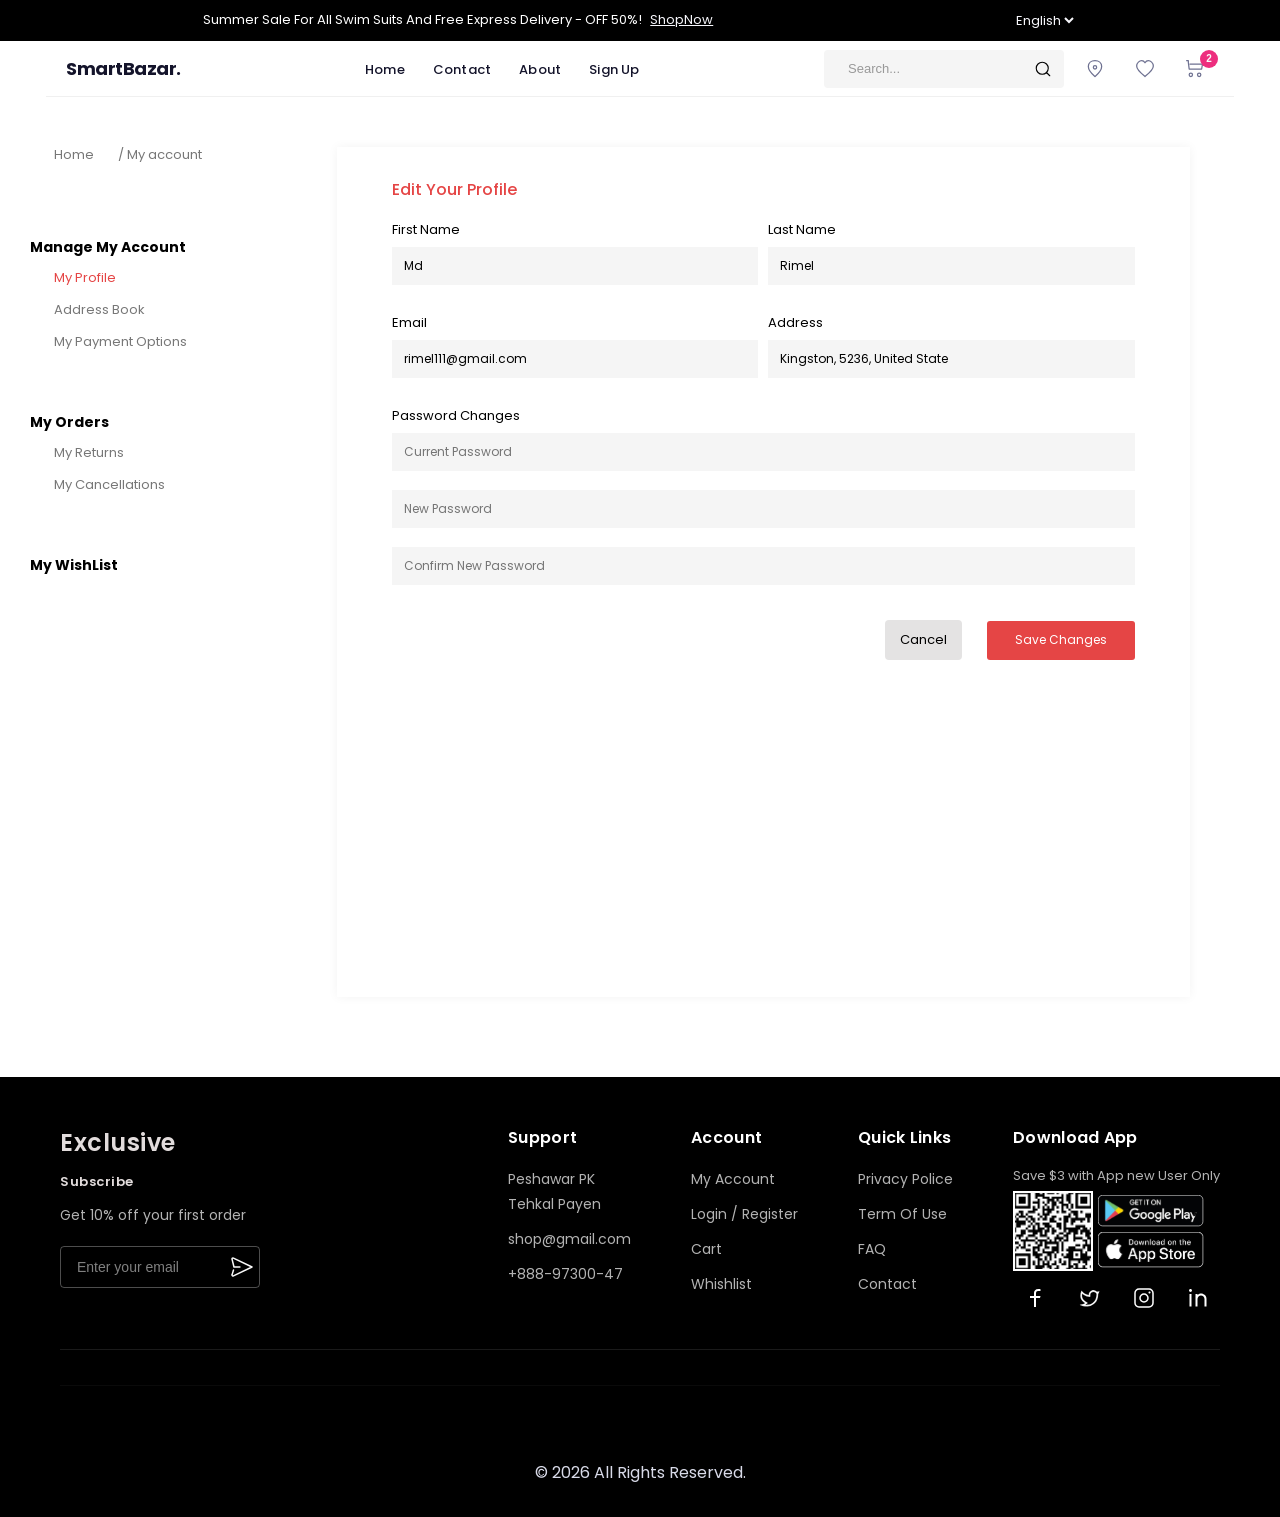
<file: pages/account.html>
<!DOCTYPE html>
<html lang="en">
  <head>
    <meta charset="UTF-8" />
    <meta name="viewport" content="width=device-width, initial-scale=1.0" />
    <title>E-commerce account</title>
    <link rel="stylesheet" href="../css/global.css" />
    <style>
      * {
        margin: 0;
        padding: 0;
        box-sizing: border-box;
      }
      body {
        width: 100%;
        height: 100vh;
      }
      .account {
        margin: auto 90px 0 auto;

        width: 100%;
        display: flex;
      }

      /* Left Side */

      .sidebar {
        height: 100vh;
        width: 40%;
        padding-top: 40px;
        padding-left: 30px;
      }

      .sidebar .links {
        display: flex;
        margin-bottom: 40px;
      }

      .sidebar h3 {
        font-size: 14px;
        margin-top: 60px;
        margin-bottom: 10px;
      }

      .sidebar a {
        display: block;
        text-decoration: none;
        color: #777;
        font-size: 13px;
        margin: 8px 0 12px 24px;
      }

      .sidebar a.active {
        color: #e54545;
      }

      /* Right Side */

      .profile {
        width: 100%;
        padding: 30px 55px;
        margin-top: 50px;
        box-shadow: 0 0 10px rgba(0, 0, 0, 0.05);
      }

      .profile h2 {
        color: #e54545;
        font-size: 16px;
        font-weight: 500;
        margin-bottom: 18px;
      }

      .row {
        display: flex;
        gap: 10px;
        width: 100%;
        margin-bottom: 28px;
      }

      .field {
        width: 100%;
      }

      .field label,
      .password label {
        display: block;
        font-size: 13px;
        margin-bottom: 7px;
      }

      input {
        width: 100%;
        border: none;
        background: #f5f5f5;
        padding: 10px 12px;
        outline: none;
        font-size: 12px;
      }

      .password input {
        display: block;
        margin-bottom: 19px;
      }

      /* Buttons */

      .buttons {
        display: flex;
        justify-content: flex-end;
        align-items: center;
        gap: 25px;
        margin-top: 35px;
      }

      .cancel {
        border: none;
        padding: 10px 15px;
        border-radius: 4px;
        background: rgb(228, 227, 227);
        font-size: 13px;
        cursor: pointer;
      }

      .save {
        width: 148px;
        height: 39px;
        border: none;
        border-radius: 3px;
        background: #e54545;
        color: white;
        cursor: pointer;
        font-size: 12px;
      }

      .account-dropdown {
        display: none;
      }

      .account-dropdown-btn {
        border: none;
        background: white;
        font-size: 14px;
        cursor: pointer;
        padding: 10px 15px;
      }

      .account-dropdown-btn span {
        margin-left: 8px;
        font-size: 10px;
      }

      .account-dropdown-content {
        display: none;
      }

      /* responsive */

      /* 750px and below */
      @media (max-width: 750px) {
        .account {
          margin: 0;
          display: block;
        }

        /* Hide normal sidebar */
        .sidebar {
          display: none;
        }

        /* Dropdown container */
        .account-dropdown {
          display: block;
          position: relative;
          width: 100%;
          text-align: right;
          padding: 10px 20px;
          border: 2px solid;
        }

        /* Dropdown button */
        .account-dropdown-btn {
          background: #f5f5f5;
          padding: 10px 15px;
          border-radius: 4px;
        }

        /* Dropdown content */
        .account-dropdown-content {
          position: absolute;
          top: 55px;
          right: 20px;
          padding: 30px;
          background: white;
          box-shadow: 0 2px 10px rgba(0, 0, 0, 0.15);
          text-align: left;
        }

        .show {
          display: block;
        }

        .account-dropdown-content h3 {
          font-size: 14px;
          margin: 10px 0;
        }

        .account-dropdown-content a {
          display: block;
          text-decoration: none;
          color: #777;
          font-size: 13px;
          margin: 8px 0 12px 15px;
        }

        .account-dropdown-content a.active {
          color: #e54545;
        }

        .profile {
          width: 100%;
          margin-top: 20px;
          padding: 30px 20px;
        }
      }
    </style>
  </head>

  <body>
    <div id="target-header"></div>

    <!-- main content -->

    <div class="account-dropdown">
      <button class="account-dropdown-btn" onclick="toggleAccountDropdown()">
        My Account <span>▼</span>
      </button>

      <div class="account-dropdown-content">
        <h3>Manage My Account</h3>

        <a class="active" href="#">My Profile</a>
        <a href="#">Address Book</a>
        <a href="#">My Payment Options</a>

        <h3>My Orders</h3>

        <a href="#">My Returns</a>
        <a href="#">My Cancellations</a>

        <h3>My WishList</h3>
      </div>
    </div>

    <div class="account">
      <div class="account">
        <!-- Left Side -->
        <div class="sidebar">
          <div class="links">
            <a href="">Home </a>
            <a href="">/ My account</a>
          </div>
          <h3>Manage My Account</h3>

          <a class="active" href="#">My Profile</a>
          <a href="#">Address Book</a>
          <a href="#">My Payment Options</a>

          <h3>My Orders</h3>

          <a href="#">My Returns</a>
          <a href="#">My Cancellations</a>

          <h3>My WishList</h3>
        </div>

        <!-- Right Side -->
        <div class="profile">
          <h2>Edit Your Profile</h2>

          <form>
            <div class="row">
              <div class="field">
                <label>First Name</label>
                <input type="text" value="Md" />
              </div>

              <div class="field">
                <label>Last Name</label>
                <input type="text" value="Rimel" />
              </div>
            </div>

            <div class="row">
              <div class="field">
                <label>Email</label>
                <input type="email" value="rimel111@gmail.com" />
              </div>

              <div class="field">
                <label>Address</label>
                <input type="text" value="Kingston, 5236, United State" />
              </div>
            </div>

            <div class="password">
              <label>Password Changes</label>

              <input type="password" placeholder="Current Password" />

              <input type="password" placeholder="New Password" />

              <input type="password" placeholder="Confirm New Password" />
            </div>

            <div class="buttons">
              <button type="button" class="cancel">Cancel</button>
              <button type="submit" class="save">Save Changes</button>
            </div>
          </form>
        </div>
      </div>
    </div>

    <div id="target-footer"></div>
    <script src="../js/global.js"></script>
    <script>
      fetch("../components/navbar.html")
        .then((response) => response.text())
        .then((data) => {
          document.getElementById("target-header").innerHTML = data;
          setupNavbarEvents();
        })
        .catch((error) => console.error("Error loading HTML:", error));
      fetch("../components/footer.html")
        .then((response) => response.text())
        .then((data) => {
          document.getElementById("target-footer").innerHTML = data;
        });

      // make a dropdown
      const dropdown = document.querySelector(".account-dropdown-content");
      const dropdown_btn = document.querySelector(".account-dropdown-btn");

      function toggleAccountDropdown() {
        dropdown.classList.toggle("show");
      }

      document.addEventListener("click", (evt) => {
        if (
          dropdown.classList.contains("show") &&
          !dropdown.contains(evt.target) &&
          !dropdown_btn.contains(evt.target)
        ) {
          dropdown.classList.remove("show");
        }
      });
    </script>
  </body>
</html>
</file>
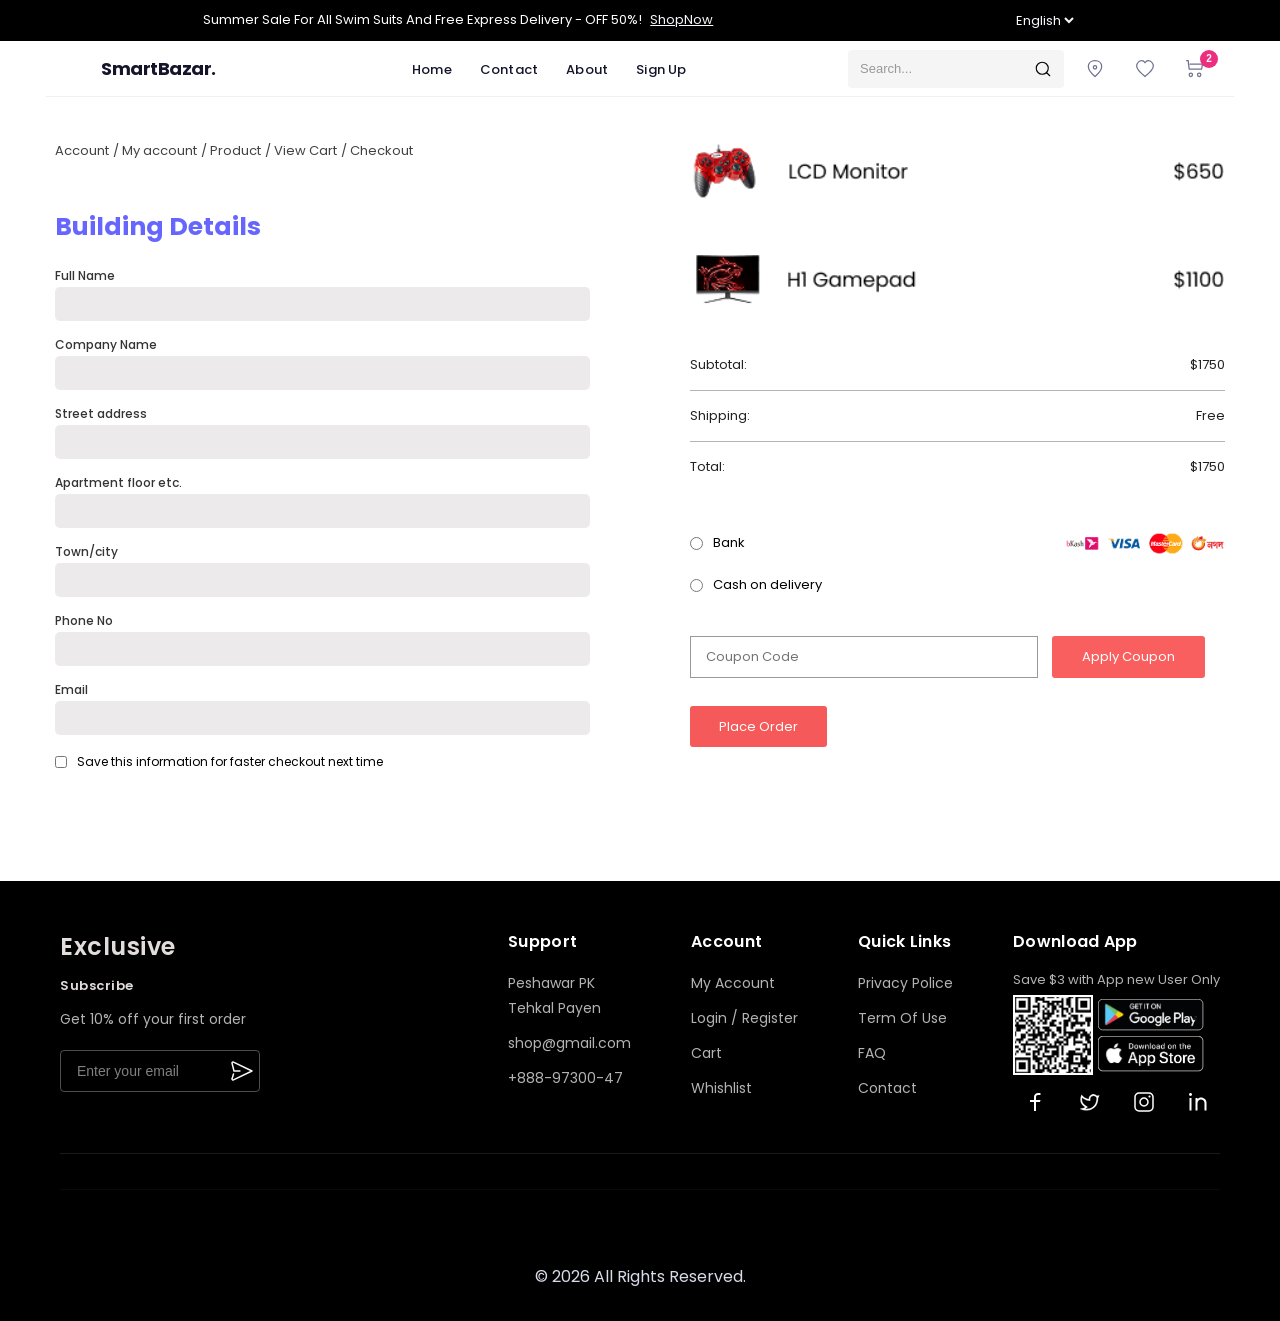
<file: pages/checkout.html>
<!DOCTYPE html>
<html lang="en">
  <head>
    <meta charset="UTF-8" />
    <meta name="viewport" content="width=device-width, initial-scale=1.0" />
    <title>E-commerce checkout</title>
    <link rel="stylesheet" href="../css/global.css" />

    <link rel="stylesheet" href="/css/chekout.css" />
  </head>
  <body>
    <!-- --- HEADER ----- -->
    <div id="target-header"></div>

    <!-- main content -->
    <div class="main-container">
      <!-- left section -->
      <div class="left-section">
        <div class="links">
          <a href="">Account</a>
          <a href="">/ My account</a>
          <a href="">/ Product</a>
          <a href="">/ View Cart</a>
          <a href="">/ Checkout</a>
        </div>

        <h1>Building Details</h1>
        <!-- form -->
        <form action="">
          <div class="fields">
            <label for="name">Full Name</label>
            <input type="text" name="name" />
          </div>

          <div class="fields">
            <label for="name">Company Name</label>
            <input type="text" name="name" />
          </div>

          <div class="fields">
            <label for="name">Street address</label>
            <input type="text" name="name" />
          </div>

          <div class="fields">
            <label for="name">Apartment floor etc.</label>
            <input type="text" name="name" />
          </div>

          <div class="fields">
            <label for="name">Town/city</label>
            <input type="text" name="name" />
          </div>

          <div class="fields">
            <label for="name">Phone No</label>
            <input type="text" name="name" />
          </div>

          <div class="fields">
            <label for="name">Email</label>
            <input type="email" name="name" />
          </div>

          <div class="fields check">
            <input type="checkbox" name="" id="" />
            <p>Save this information for faster checkout next time</p>
          </div>
        </form>
      </div>

      <div class="checkout-right">
        <!-- Products -->
        <div class="products">
          <img src="/icons/product-image.png" alt="" />
        </div>

        <!-- Price Details -->
        <div class="price-details">
          <div class="price-row">
            <span>Subtotal:</span>
            <span>$1750</span>
          </div>

          <div class="price-row">
            <span>Shipping:</span>
            <span>Free</span>
          </div>

          <div class="price-row total-row">
            <span>Total:</span>
            <span>$1750</span>
          </div>
        </div>

        <!-- Payment Method -->
        <div class="payment-method">
          <div class="payment-option">
            <input type="radio" name="payment" id="bank" />
            <label for="bank">Bank</label>
            <img src="/icons/bank-accounts.png" alt="" class="payment-logos" />
          </div>

          <div class="payment-option">
            <input type="radio" name="payment" id="cod" />
            <label for="cod">Cash on delivery</label>
          </div>
        </div>

        <!-- Coupon -->
        <div class="coupon-section">
          <input type="text" placeholder="Coupon Code" />

          <button type="button">Apply Coupon</button>
        </div>

        <!-- Order Button -->
        <button class="place-order-btn">Place Order</button>
      </div>
    </div>

    <!-- --- FOOTER ----- -->
    <div id="target-footer"></div>
    <script src="../js/global.js"></script>
    <script>
      fetch("../components/navbar.html")
        .then((response) => response.text())
        .then((data) => {
          document.getElementById("target-header").innerHTML = data;
          setupNavbarEvents();
        })
        .catch((error) => console.error("Error loading HTML:", error));
      fetch("../components/footer.html")
        .then((response) => response.text())
        .then((data) => {
          document.getElementById("target-footer").innerHTML = data;
        });
    </script>
  </body>
</html>
</file>
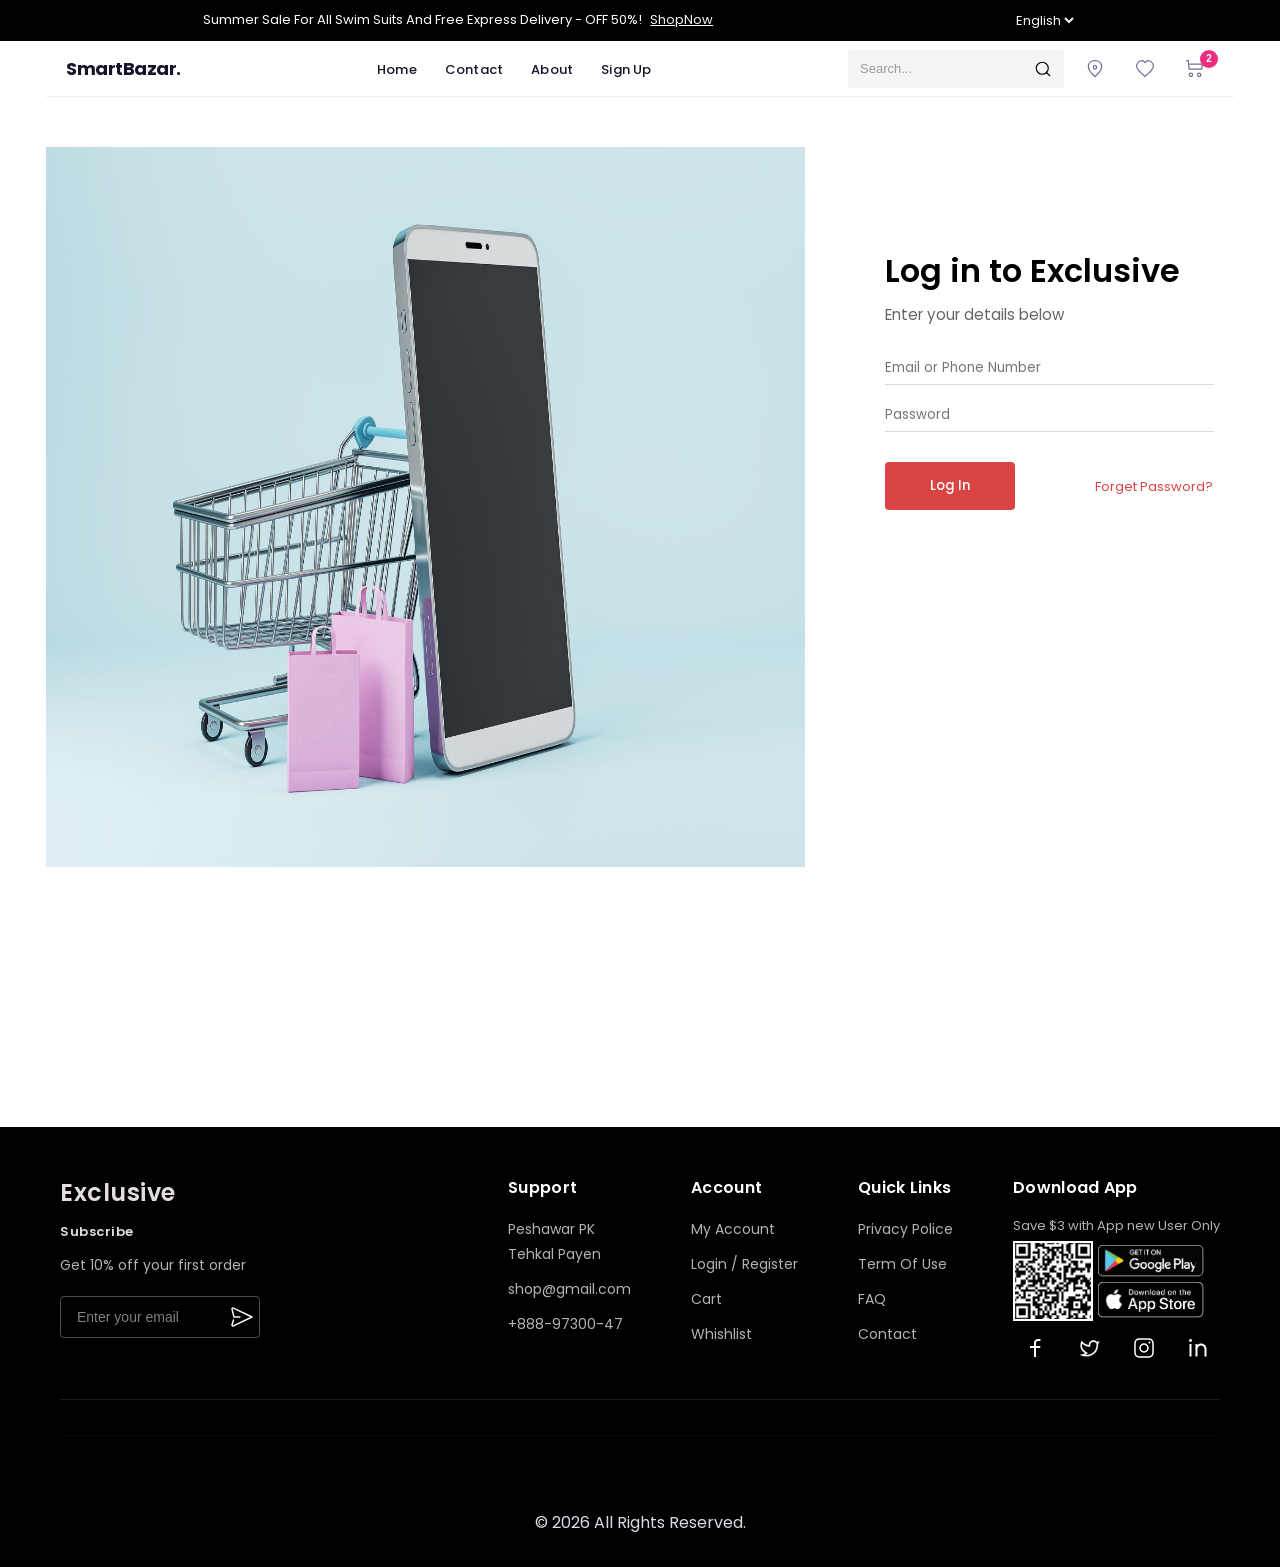
<file: pages/login.html>
<!DOCTYPE html>
<html lang="en">

<head>
    <meta charset="UTF-8">
    <meta name="viewport" content="width=device-width, initial-scale=1.0">
    <title>E-commerce login</title>
    <link rel="stylesheet" href="../css/global.css">
    <link rel="stylesheet" href="../css/login.css">
</head>

<body>
    <!-- navbar don't change this  -->
    <div id="target-header"></div>


    <!-- main content -->
    <!-- main content -->
    <div class="contener">
        <div class="img">
            <img src="/images/login.jpg" alt="">
        </div>
        <div class="content">
            <h1>Log in to Exclusive</h1>
            <p>Enter your details below</p>
            <form action="" class="form">
                <input type="email" placeholder="Email or Phone Number">
                <input type="password" placeholder="Password">
                <div class="login">
                <button>Log In</button>
                <a>Forget  Password?</a>
                </div>
            </form>
        </div>

    </div>



    <!-- footer don't change this  -->
    <div id="target-footer"></div>
    <script src="../js/global.js"></script>
    <script>
        fetch('../components/navbar.html')
            .then(response => response.text())
            .then(data => {
                document.getElementById('target-header').innerHTML = data;
                setupNavbarEvents();
            })
            .catch(error => console.error('Error loading HTML:', error));
        fetch('../components/footer.html').then(response => response.text()).then(data => {
            document.getElementById('target-footer').innerHTML = data;
        })
    </script>
</body>

</html>
</file>
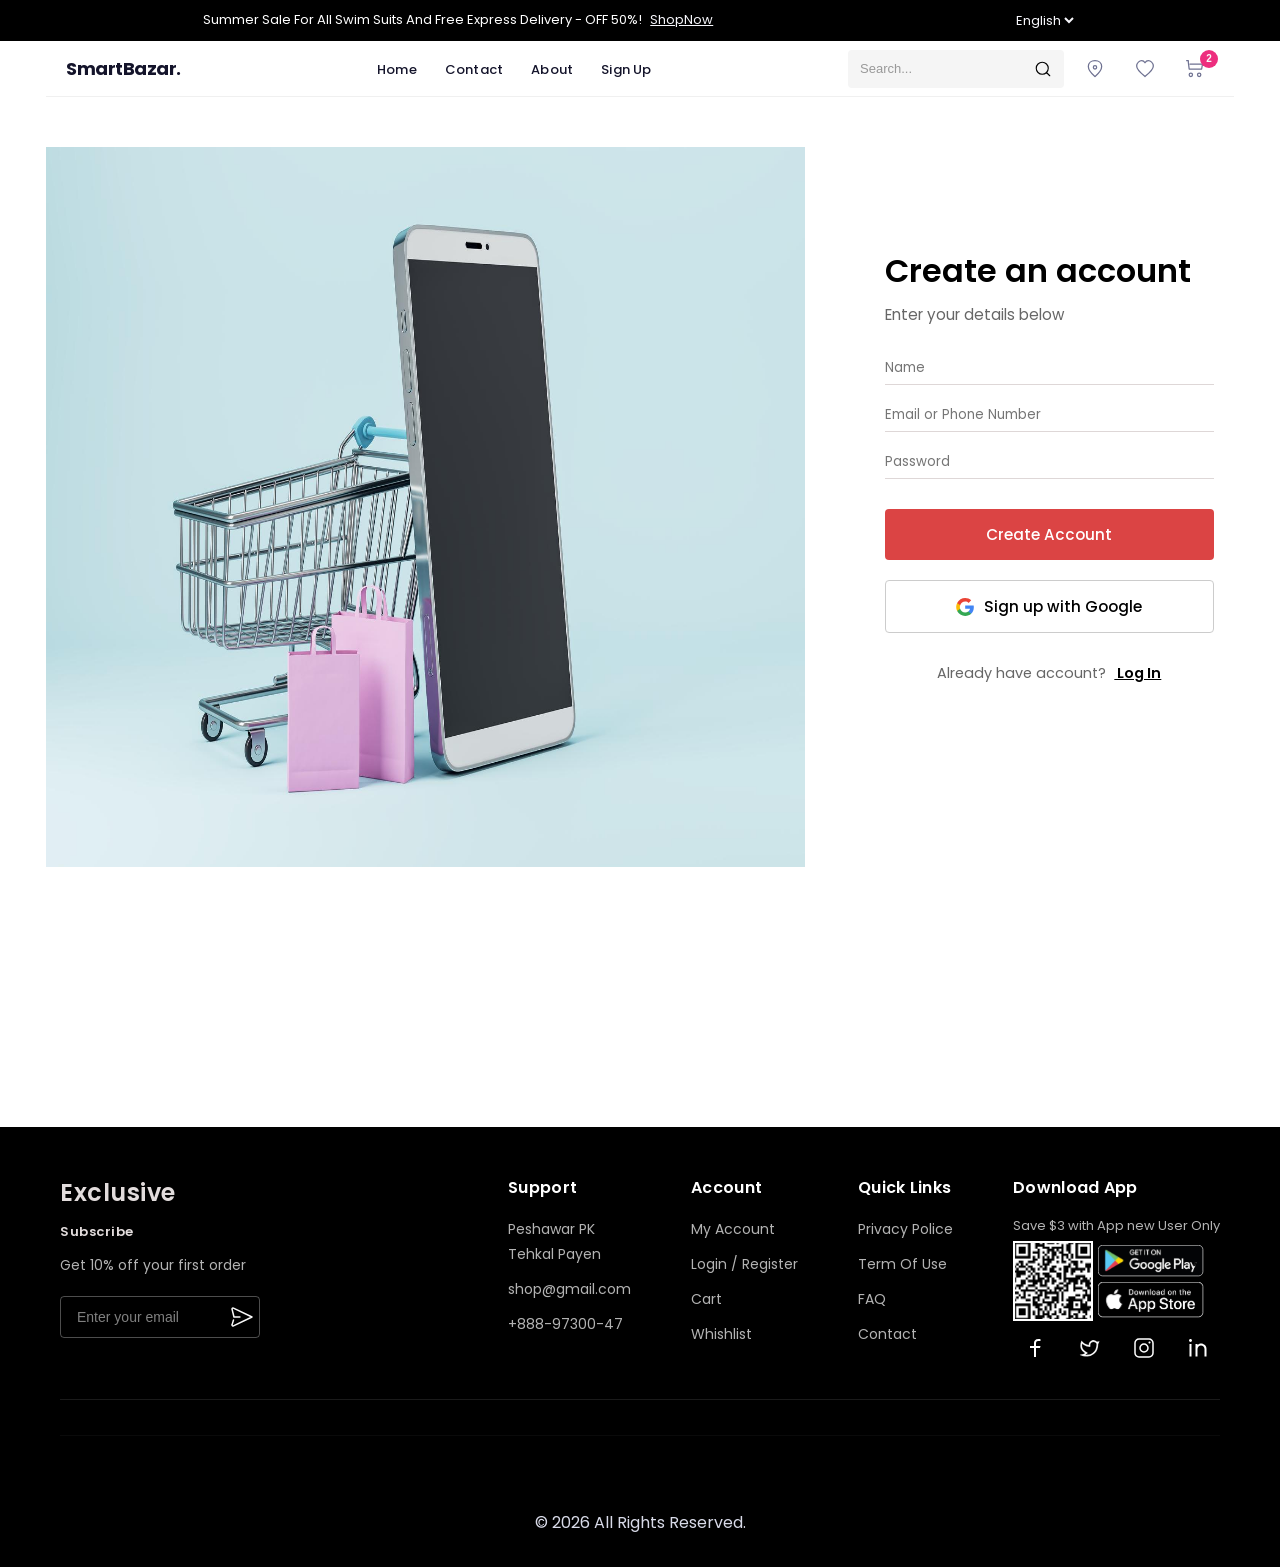
<file: pages/signup.html>
<!DOCTYPE html>
<html lang="en">

<head>
    <meta charset="UTF-8">
    <meta name="viewport" content="width=device-width, initial-scale=1.0">
    <title>E-commerce signup</title>
    <link rel="stylesheet" href="../css/global.css">
    <link rel="stylesheet" href="../css/signup.css">
</head>

<body>
    <!-- navbar don't change this  -->
    <div id="target-header"></div>


    <!-- main content -->
    <div class="contener">
        <div class="img">
            <img src="/images/login.jpg" alt="">
        </div>
        <div class="content">
            <h1>Create an account</h1>
            <p>Enter your details below</p>
            <form action="" class="form">
                <input type="text" placeholder="Name">
                <input type="email" placeholder="Email or Phone Number">
                <input type="password" placeholder="Password">
                <button>Create Account</button>
                <button><img src="/icons/google.svg" alt=""></a>Sign up with Google</button>
                <p>Already have account?<a > Log In</a></p>

            </form>
        </div>

    </div>


    <!-- footer don't change this  -->
    <div id="target-footer"></div>
    <script src="../js/global.js"></script>
    <script>
        fetch('../components/navbar.html')
            .then(response => response.text())
            .then(data => {
                document.getElementById('target-header').innerHTML = data;
                setupNavbarEvents();
            })
            .catch(error => console.error('Error loading HTML:', error));
        fetch('../components/footer.html').then(response => response.text()).then(data => {
            document.getElementById('target-footer').innerHTML = data;
        })
    </script>
</body>

</html>
</file>
<file: css/global.css>
@import url('https://fonts.googleapis.com/css2?family=Poppins:ital,wght@0,100;0,200;0,300;0,400;0,500;0,600;0,700;0,800;0,900;1,100;1,200;1,300;1,400;1,500;1,600;1,700;1,800;1,900&family=Roboto:ital,wght@0,100..900;1,100..900&display=swap');

:root {
    --placeholder-color: #A0A3BD;
    --label-color: #6E7191;
    --active-color: #14142B;
    --black-color: #000;
    --input-bg-color: #EFF0F6;
    --gray-line-color: #D9DBE9;
    --bacground-color: #F7F7FC;
    --primary-color: #5F2EEA;
    --secondary-color: #1CC8EE;
    --error-color: #ED2E7E;
    --success-color: #00BA88;
    --warning-color: #F4B740;
    --gradient-primary: linear-gradient(to right, #7433FF, #FFA3FD);
    --gradient-secondary: linear-gradient(to right, #624AF2, #50DDC3);
    --gradient-accent: linear-gradient(to right, #EB0055, #FFFA80);
}


* {
    font-family: "Poppins", sans-serif;
    margin: 0;
    padding: 0;
    box-sizing: border-box;
}

/* top header  */
.top-header-main {
    background-color: var(--black-color);
}
.top-header {
    max-width: 1188px;
    margin: 0 auto;
    color: white;
    display: flex;
    justify-content: space-around;
    padding: 10px 8px;
}

.top-header p {
    display: flex;
    gap: 8px;
    font-size: small;
}

.top-header p a {
    color: var(--bacground-color);
}

.top-header select {
    background-color: transparent;
    color: var(--bacground-color);
    border: none;
    outline: none;
    font-size: small;
}

/* navbar  */
.top-bar {
    width: 100%;
    max-width: 1188px;
    height: 56px;
    margin: 0 auto;
    border-bottom: 1px solid rgba(0, 0, 0, 0.06);
    display: flex;
    align-items: center;
    justify-content: space-between;
    padding: 0 20px;
    position: relative;
}

.left-section {
    display: flex;
    align-items: center;
    gap: 16px;
}

.logo {
    font-size: 18px;
    font-weight: 700;
    letter-spacing: -0.5px;
    color: var(--active-color);
    text-decoration: none;
}

.hamburger {
    display: none;
    flex-direction: column;
    justify-content: space-between;
    width: 24px;
    height: 20px;
    cursor: pointer;
    background: none;
    border: none;
    padding: 0;
}

.hamburger span {
    display: block;
    height: 2px;
    width: 100%;
    background-color: var(--active-color);
    border-radius: 4px;
    transition: all 0.3s ease;
}

.nav-links {
    display: flex;
    align-items: center;
    gap: 28px;
    list-style: none;
}

.nav-links li a {
    font-size: 13px;
    font-weight: 500;
    color: var(--active-color);
    text-decoration: none;
    letter-spacing: 0.2px;
    transition: color 0.2s;
}

.nav-links li a:hover {
    color: #666;
}

.right-section {
    display: flex;
    align-items: center;
    gap: 12px;
}

.search-toggle {
    display: flex;
    align-items: center;
    justify-content: center;
    width: 38px;
    height: 38px;
    cursor: pointer;
    background: none;
    border: none;
    padding: 0;
    transition: opacity 0.2s;
}

.search-toggle:hover {
    opacity: 0.6;
}

.search-toggle svg {
    width: 20px;
    height: 20px;
    stroke: var(--active-color);
    stroke-width: 1.5;
    fill: none;
    stroke-linecap: round;
    stroke-linejoin: round;
}

.icon-btn {
    display: flex;
    align-items: center;
    justify-content: center;
    width: 38px;
    height: 38px;
    cursor: pointer;
    background: none;
    border: none;
    padding: 0;
    position: relative;
    transition: opacity 0.2s;
    text-decoration: none;
    color: var(--label-color);
}

.icon-btn:hover {
    opacity: 0.6;
}

.icon-btn svg {
    width: 20px;
    height: 20px;
    stroke: var(--active-color);
    stroke-width: 1.5;
    fill: none;
    stroke-linecap: round;
    stroke-linejoin: round;
}

.cart-badge {
    position: absolute;
    top: 0;
    right: -4px;
    background: var(--error-color);
    color: #FAFAFA;
    font-size: 10px;
    font-weight: 700;
    width: 18px;
    height: 18px;
    border-radius: 50%;
    display: flex;
    align-items: center;
    justify-content: center;
    font-family: 'Inter', sans-serif;
    line-height: 1;
    pointer-events: none;
}

.search-container {
    width: 100%;
    max-width: 1188px;
    margin: 0 auto;
    padding: 0 20px 12px 20px;
    background: #fff;
    display: none;
    border-bottom: 1px solid #f0f0f0;
}

.search-container.active {
    display: block;
}

.search-input-wrapper {
    display: flex;
    align-items: center;
    background: #F5F5F5;
    border-radius: 6px;
    padding: 0 14px;
    height: 44px;
    width: 100%;
    max-width: 500px;
    margin: 0 auto;
}

.search-input-wrapper input {
    border: none;
    background: transparent;
    outline: none;
    flex: 1;
    font-size: 14px;
    font-weight: 400;
    color: #000;
    font-family: 'Inter', sans-serif;
}

.search-input-wrapper input::placeholder {
    color: #999;
}

.search-input-wrapper svg {
    width: 20px;
    height: 20px;
    stroke: #666;
    stroke-width: 1.5;
    fill: none;
    stroke-linecap: round;
    stroke-linejoin: round;
    margin-right: 8px;
}

.mobile-menu {
    display: none;
    position: absolute;
    top: 56px;
    left: 0;
    width: 100%;
    background: #ffffff;
    padding: 16px 20px 24px;
    border-bottom: 1px solid #eaeaea;
    box-shadow: 0 8px 16px rgba(0, 0, 0, 0.04);
    z-index: 100;
    flex-direction: column;
    gap: 16px;
}

.mobile-menu.active {
    display: flex;
}

.mobile-menu a {
    font-size: 15px;
    font-weight: 500;
    color: #000;
    text-decoration: none;
    padding: 8px 0;
    border-bottom: 1px solid #f5f5f5;
}

.mobile-menu a:last-child {
    border-bottom: none;
}


@media (max-width: 820px) {
    .top-header-main {
      display: none;
    }
    .nav-links {
        display: none;
    }

    .hamburger {
        display: flex;
    }

    .search-toggle {
        display: flex;
    }

    .search-bar-static {
        display: none;
    }
}


@media (min-width: 821px) {
    .mobile-menu {
        display: none !important;
    }

    .search-container {
        display: none !important;
    }

    .search-bar-static {
        display: flex;
        align-items: center;
        background: #F5F5F5;
        border-radius: 4px;
        padding: 0 12px;
        height: 38px;
        gap: 6px;
    }

    .search-bar-static input {
        border: none;
        background: transparent;
        outline: none;
        flex: 1;
        font-size: 13px;
        font-weight: 400;
        color: #000;
        font-family: 'Inter', sans-serif;
    }

    .search-bar-static input::placeholder {
        color: #999;
    }

    .search-bar-static svg {
        width: 18px;
        height: 18px;
        stroke: #000;
        stroke-width: 1.5;
        fill: none;
    }

    .search-toggle {
        display: none;
    }
}

@media (max-width: 600px) {
    .top-bar {
        padding: 0 12px;
        height: 50px;
    }

    .logo {
        font-size: 16px;
    }

    .right-section {
        gap: 6px;
    }

    .icon-btn {
        width: 34px;
        height: 34px;
    }

    .icon-btn svg {
        width: 18px;
        height: 18px;
    }

    .search-toggle {
        width: 34px;
        height: 34px;
    }

    .search-toggle svg {
        width: 18px;
        height: 18px;
    }

    .search-container {
        padding: 0 12px 10px 12px;
    }

    .mobile-menu {
        top: 50px;
        padding: 12px 16px 20px;
    }
}

/* Hide scrollbar for Chrome, Safari and Opera */
.scrollbar-hide::-webkit-scrollbar {
  display: none;
}

/* Hide scrollbar for IE, Edge and Firefox */
.scrollbar-hide {
  -ms-overflow-style: none;  /* IE and Edge */
  scrollbar-width: none;  /* Firefox */
}

/* footer  */

.footer {
    width: 100%;
    max-width: 1440px;
    min-height: 440px;
    margin: 0 auto;
    background: #000000;
    color: #ffffff;
    padding: 48px 60px 32px 60px;
    display: flex;
    flex-direction: column;
    justify-content: space-between;
    margin-top: 5rem;
}

.footer-top {
    display: flex;
    justify-content: space-between;
    gap: 40px;
    flex-wrap: wrap;
    padding-bottom: 32px;
    border-bottom: 1px solid rgba(255, 255, 255, 0.1);
}

/* --- Subscribe Column --- */
.subscribe-column {
    flex: 0 0 340px;
    max-width: 340px;
}

.subscribe-column h2 {
    font-size: 24px;
    font-weight: 600;
    letter-spacing: 0.5px;
    margin-bottom: 12px;
    color: rgb(226, 220, 220);
}

.subscribe-column h3 {
    font-size: small;
    font-weight: 600;
    letter-spacing: 0.5px;
    margin-bottom: 12px;
    color: rgb(226, 220, 220);
}

.subscribe-column p {
    font-size: 14px;
    font-weight: 400;
    opacity: 0.7;
    line-height: 1.6;
    margin-bottom: 20px;
    color: #ffffff;
}

.subscribe-form {
    display: flex;
    align-items: center;
    gap: 0;
    border: 1px solid rgba(255, 255, 255, 0.3);
    border-radius: 4px;
    overflow: hidden;
    background: transparent;
    max-width: 340px;
}

.subscribe-form input {
    flex: 1;
    padding: 12px 16px;
    border: none;
    outline: none;
    background: transparent;
    color: #ffffff;
    font-size: 14px;
    font-weight: 400;
    font-family: 'Inter', sans-serif;
    min-width: 0;
}

.subscribe-form input::placeholder {
    color: rgba(255, 255, 255, 0.5);
    font-weight: 400;
}

.subscribe-form button {
    padding: 12px 24px;
    background: #ffffff;
    color: #000000;
    border: none;
    font-size: 14px;
    font-weight: 600;
    cursor: pointer;
    transition: opacity 0.2s ease;
    font-family: 'Inter', sans-serif;
    white-space: nowrap;
    letter-spacing: 0.3px;
}

.subscribe-form button:hover {
    opacity: 0.8;
}

.links-columns {
    display: flex;
    gap: 60px;
    flex-wrap: wrap;
}

.links-column h4 {
    font-size: 16px;
    font-weight: 600;
    margin-bottom: 16px;
    color: #ffffff;
    letter-spacing: 0.3px;
}

.links-column ul {
    list-style: none;
    padding: 0;
    margin: 0;
}

.links-column ul li {
    margin-bottom: 10px;
}

.links-column ul li a {
    color: rgba(255, 255, 255, 0.7);
    text-decoration: none;
    font-size: 14px;
    font-weight: 400;
    transition: color 0.2s ease;
}

.links-column ul li a:hover {
    color: #ffffff;
}

.footer-bottom {
    padding-top: 20px;
    width: 100%;
    text-align: center;
    color: #D9DBE9;
}

.social-icons {
    display: flex;
    gap: 20px;
    align-items: center;
}

.social-icons a {
    color: rgba(255, 255, 255, 0.7);
    font-size: 18px;
    transition: color 0.2s ease;
    text-decoration: none;
}

.social-icons a:hover {
    color: #ffffff;
}

.copyright {
    font-size: 14px;
    font-weight: 400;
    color: rgba(255, 255, 255, 0.5);
    letter-spacing: 0.3px;
}

.footer-divider {
    width: 100%;
    height: 1px;
    background: rgba(255, 255, 255, 0.1);
    margin: 0 0 20px 0;
    opacity: 0.4;
}

.download p {
    margin-bottom: 5px;
    font-size: small;
    color: rgba(255, 255, 255, 0.7);
}

.download div {
    display: flex;
    gap: 5px;
    align-items: center;
}
.download div div {
    display: flex;
    flex-direction: column;
    gap: 5px;
}

.download menu {
    margin-top: 15px;
    display: flex;
    gap: 10px;
    justify-content: space-around;
    align-items: center;
}

.download menu a img {
    height: 24px;
    width: 24px;
}

@media (max-width: 992px) {
    .footer {
        padding: 40px 32px 24px 32px;
    }

    .footer-top {
        flex-direction: column;
        gap: 32px;
    }

    .subscribe-column {
        flex: 1 1 100%;
        max-width: 100%;
    }

    .subscribe-form {
        max-width: 100%;
    }

    .links-columns {
        gap: 40px;
        width: 100%;
        justify-content: space-between;
    }

    .links-column {
        flex: 1 1 auto;
        min-width: 120px;
    }
}

@media (max-width: 600px) {
    .footer {
        padding: 32px 20px 20px 20px;
        min-height: auto;
    }

    .footer-top {
        padding-bottom: 24px;
    }

    .subscribe-column h2 {
        font-size: 20px;
    }


}

@media (max-width: 400px) {
    .footer {
        padding: 24px 16px 16px 16px;
    }

    .subscribe-column h2 {
        font-size: 18px;
    }

    .subscribe-column p {
        font-size: 13px;
    }

    .links-column h4 {
        font-size: 14px;
    }

    .links-column ul li a {
        font-size: 13px;
    }

    .footer-bottom {
        font-size: 12px;
    }
}
</file>
<file: css/chekout.css>
* {
  padding: 0;
  margin: 0;
  box-sizing: border-box;
}
body {
  height: 100vh;
}
.main-container {
  margin: 40px 90px;
  display: grid;
  grid-template-columns: repeat(2, 1fr);
  gap: 60px;
}

.left-section {
  padding: 10px 70px;
  height: fit-content;
  display: flex;
  flex-direction: column;
}

.links {
  width: 100%;
}

.links a {
  text-decoration: none;
  font-size: 13px;
  color: rgba(7, 7, 7, 0.763);
}

.left-section h1 {
  margin-top: 30px;
  font-size: 25px;
  width: 100%;
  color: rgba(0, 0, 255, 0.6);
}

/* form */

form {
  width: 100%;
}
.fields {
  /* width: 100%; */
  margin-bottom: 10px;
}
.fields input {
  padding: 8px 15px;
  border-radius: 5px;
  outline: none;
  border: none;
  font-size: 12px;
  font-weight: 500;
  color: rgb(72, 71, 71);
  width: 100%;
  background-color: rgba(228, 226, 226, 0.708);
}

.fields label {
  font-size: 12px;
  font-weight: 500;
  color: rgb(53, 52, 52);
  margin-bottom: 8px;
}

.check {
  display: flex;
  width: 100%;
  margin-top: 18px;
}
.check input {
  padding: 0;
  width: 12px;

  margin-right: 10px;
}
.check p {
  font-size: 12px;
}

/* right section */

.checkout-right {
  /* width: 100%; */
  padding: 10px 70px;
}

/* Products */

.checkout-products {
  margin-bottom: 20px;
}

.products img {
  width: 100%;

  margin-bottom: 20px;
}

.product-name {
  font-size: 13px;
  color: #222;
}

/* Price Details */

.price-details {
  width: 100%;
}

.price-row {
  display: flex;
  justify-content: space-between;
  align-items: center;
  padding: 15px 0;
  border-bottom: 1px solid #b5b5b5;
  font-size: 13px;
  color: #222;
}

.total-row {
  border-bottom: none;
}

/* Payment */

.payment-method {
  margin-top: 8px;

  margin: 30px 0;
}

.payment-option {
  display: flex;
  align-items: center;
  min-height: 42px;
  gap: 10px;
}

.payment-option label {
  font-size: 13px;
  cursor: pointer;
}

/* Payment Logos */

.payment-logos {
  margin-left: auto;
  width: 160px;
}

/* Coupon */

.coupon-section {
  display: flex;
  gap: 14px;
  width: 100%;
  margin-top: 14px;
}

.coupon-section input {
  width: 65%;

  border: 1px solid #999;

  padding: 0 15px;

  outline: none;

  font-size: 13px;
}

.coupon-section button {
  width: 153px;
  height: 42px;

  border: none;
  border-radius: 3px;

  background: #f95f5f;
  color: white;

  font-size: 13px;

  cursor: pointer;
}

.coupon-section button:hover {
  background: #e84444;
}

/* Place Order */

.place-order-btn {
  margin-top: 28px;

  width: 137px;
  height: 41px;

  border: none;
  border-radius: 3px;

  background: #f65959;
  color: white;

  font-size: 13px;

  cursor: pointer;
}

.place-order-btn:hover {
  background: #ef4a4a;
}

@media (min-width: 100px) and (max-width: 750px) {
  .main-container {
    flex-direction: column;
    grid-template-columns: repeat(1, 1fr);
    margin: 0;
  }
  .left-section {
    padding: 20px 30px;
  }

  .checkout-right {
    padding: 20px 30px;
  }
}

@media (min-width: 751px) and (max-width: 1020px) {
  .main-container {
    flex-direction: column;
    grid-template-columns: repeat(2, 1fr);
    margin: 0;
    gap: 19px;
  }
  .left-section {
    padding: 10px 15px;
  }

  .checkout-right {
    padding: 10px 15px;
  }
}

@media (min-width: 1020px) and (max-width: 1300px) {
  .main-container {
    flex-direction: column;
    grid-template-columns: repeat(2, 1fr);
    margin: 20px;
    gap: 30px;
  }
  .left-section {
    padding: 20px 35px;
  }

  .checkout-right {
    padding: 20px 35px;
  }
}

@media (min-width: 1301px) {
  .main-container {
    flex-direction: column;
    grid-template-columns: repeat(2, 1fr);
    margin: 40px 90px;
    gap: 60px;
  }
  .left-section {
    padding: 10px 70px;
  }

  .checkout-right {
    padding: 10px 70px;
  }
}
</file>
<file: css/login.css>
.contener {
    max-width: 1188px;
    margin: 50px auto;
    display: grid;
    width: 100%;
    min-height: 100vh;
    grid-template-columns: 2fr 1fr;
    gap: 50px;
    
}

.img {
    background-color: #cbe4eb;
    display: flex;
    align-items: center;
    justify-content: center;
    border-radius: 4px;
    max-height: 720px;
}

.img img {
    width: 100%;
    height: 100%;
}

.content {
    margin: 100px 20px ;
    margin-left: 30px;
}

.content h1 {
    font-size: 2rem;
    font-weight: 600;
    color: #000000;
    margin-bottom: 8px;
}

.content p {
    font-size: 0.95rem;
    color: #666666;
    margin-bottom: 32px;
}


.form {
    display: flex;
    flex-direction: column;
    gap: 20px;
    width: 100%;
}

.form input {
    border: none;
    border-bottom: 1px solid #cec3c3ab;
    padding-bottom: 6px;
}
.login{
    display: flex;
    gap: 80px;
}

.form button {
    width: 130px;
    padding: 14px;
    border-radius: 4px;
    font-size: 0.95rem;
    font-weight: 500;
    cursor: pointer;
}

.form button:first-of-type {
    background-color: #db4444; 
    color: #ffffff;
    border: none;
    margin-top: 10px;
    font-size: smaller;
}
.login a{
    margin-top: 25px;
    font-size: small;
    color: #db4444;
}
</file>
<file: css/signup.css>
.contener {
    max-width: 1188px;
    margin: 50px auto;
    display: grid;
    width: 100%;
    min-height: 100vh;
    grid-template-columns: 2fr 1fr;
    gap: 50px;
    
}

.img {
    background-color: #cbe4eb;
    display: flex;
    align-items: center;
    justify-content: center;
    border-radius: 4px;
    max-height: 720px;
}

.img img {
    width: 100%;
    height: 100%;
}

.content {
    margin: 100px 20px ;
    margin-left: 30px;
}

.content h1 {
    font-size: 2rem;
    font-weight: 600;
    color: #000000;
    margin-bottom: 8px;
}

.content p {
    font-size: 0.95rem;
    color: #666666;
    margin-bottom: 32px;
}


.form {
    display: flex;
    flex-direction: column;
    gap: 20px;
    width: 100%;
}

.form input {
    border: none;
    border-bottom: 1px solid #cec3c3ab;
    padding-bottom: 6px;
}

.form button {
    width: 100%;
    padding: 14px;
    border-radius: 4px;
    font-size: 0.95rem;
    font-weight: 500;
    cursor: pointer;
    transition: opacity 0.2s;
}

.form button:first-of-type {
    background-color: #db4444; 
    color: #ffffff;
    border: none;
    margin-top: 10px;
}

.form button:nth-of-type(2) {
    background-color: #ffffff;
    color: #000000;
    border: 1px solid #ccc;
    display: flex;
    align-items: center;
    justify-content: center;
    gap: 10px;
}

.form button img {
    width: 18px;
    height: 18px;
}

.form p {
    text-align: center;
    margin-top: 10px;
    font-size: 0.9rem;
}

.form p a {
    color: #000000;
    font-weight: 600;
    text-decoration: underline;
    cursor: pointer;
    margin-left: 8px;
}
</file>
